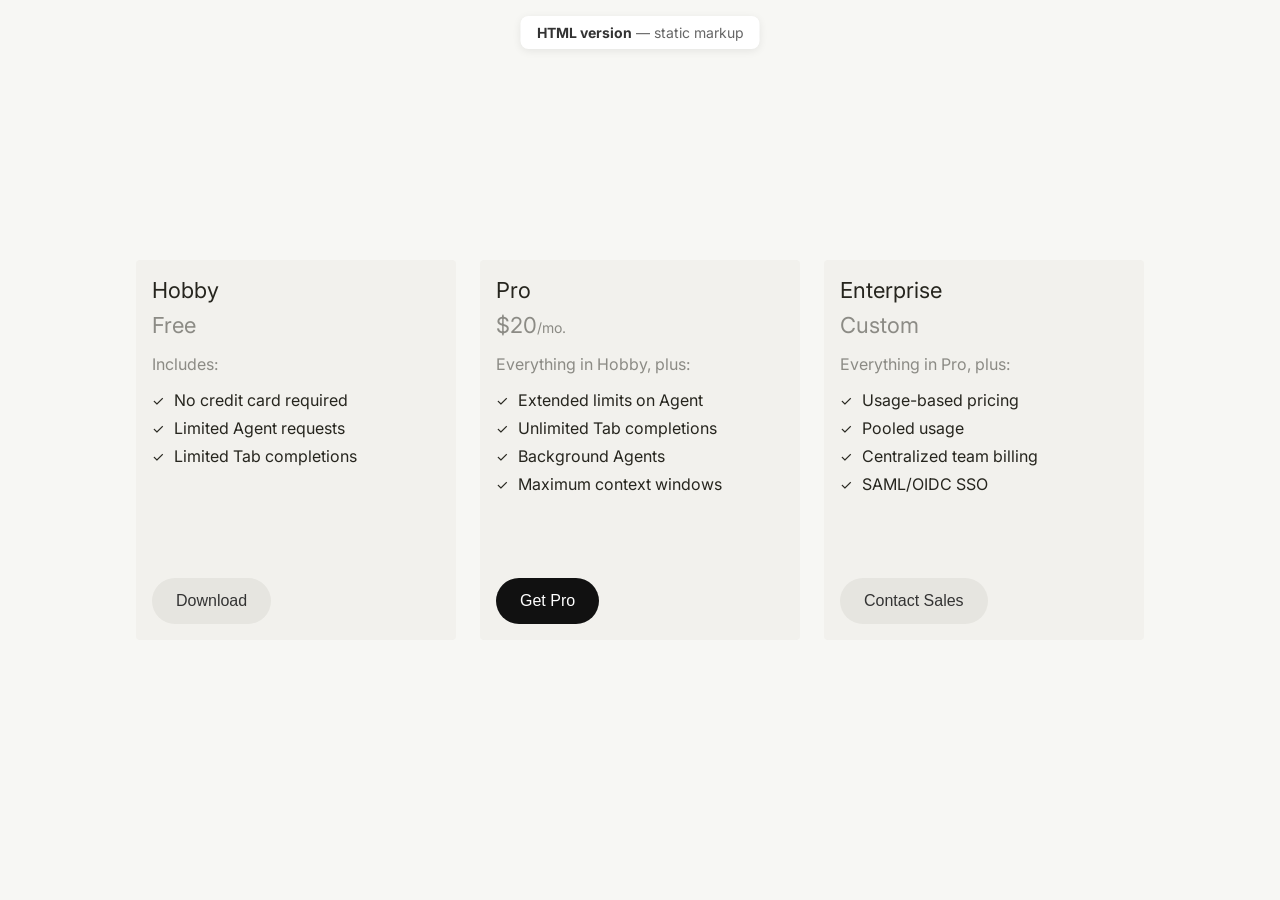
<file: index.html>
<!DOCTYPE html>
<html lang="en">
<head>
    <meta charset="UTF-8">
    <meta name="viewport" content="width=device-width, initial-scale=1.0">
    <title>Pricing Plans — HTML version</title>

    <!-- Fonts: Inter from Google Fonts (weights 400–700) -->
    <link rel="preconnect" href="https://fonts.googleapis.com">
    <link rel="preconnect" href="https://fonts.gstatic.com" crossorigin>
    <link href="https://fonts.googleapis.com/css2?family=Inter:wght@400;500;600;700&display=swap" rel="stylesheet">

    <!-- Stylesheet: all visual styles live here -->
    <link rel="stylesheet" href="styles.css">
</head>
<body>

    <!-- Page label: fixed badge showing this is the HTML version -->
    <p class="page-label"><strong>HTML version</strong> — static markup</p>

    <!-- Pricing cards wrapper: holds all plan cards side by side -->
    <div class="cards-container">

        <!-- Card: Hobby (free plan) -->
        <div class="card">
            <div class="card-top">
                <h3 class="card-title">Hobby</h3>
                <p class="card-price">
                    <span class="card-price-amount">Free</span>
                </p>

                <!-- Feature list for Hobby -->
                <div class="card-content">
                    <p class="includes-text">Includes:</p>
                    <ul class="features-list">
                        <li>
                            <span class="checkmark">✓</span>
                            No credit card required
                        </li>
                        <li>
                            <span class="checkmark">✓</span>
                            Limited Agent requests
                        </li>
                        <li>
                            <span class="checkmark">✓</span>
                            Limited Tab completions
                        </li>
                    </ul>
                </div>
            </div>

            <!-- CTA: secondary (muted) button -->
            <button class="download-button secondary">Download</button>
        </div>

        <!-- Card: Pro (paid plan) -->
        <div class="card">
            <div class="card-top">
                <h3 class="card-title">Pro</h3>
                <p class="card-price">
                    <span class="card-price-amount">$20</span>
                    <span class="card-price-period">/mo.</span>
                </p>

                <!-- Feature list for Pro -->
                <div class="card-content">
                    <p class="includes-text">Everything in Hobby, plus:</p>
                    <ul class="features-list">
                        <li>
                            <span class="checkmark">✓</span>
                            Extended limits on Agent
                        </li>
                        <li>
                            <span class="checkmark">✓</span>
                            Unlimited Tab completions
                        </li>
                        <li>
                            <span class="checkmark">✓</span>
                            Background Agents
                        </li>
                        <li>
                            <span class="checkmark">✓</span>
                            Maximum context windows
                        </li>
                    </ul>
                </div>
            </div>

            <!-- CTA: primary (filled/dark) button -->
            <button class="download-button primary">Get Pro</button>
        </div>

        <!-- Card: Enterprise (custom plan) -->
        <div class="card">
            <div class="card-top">
                <h3 class="card-title">Enterprise</h3>
                <p class="card-price">
                    <span class="card-price-amount">Custom</span>
                </p>

                <!-- Feature list for Enterprise -->
                <div class="card-content">
                    <p class="includes-text">Everything in Pro, plus:</p>
                    <ul class="features-list">
                        <li>
                            <span class="checkmark">✓</span>
                            Usage-based pricing
                        </li>
                        <li>
                            <span class="checkmark">✓</span>
                            Pooled usage
                        </li>
                        <li>
                            <span class="checkmark">✓</span>
                            Centralized team billing
                        </li>
                        <li>
                            <span class="checkmark">✓</span>
                            SAML/OIDC SSO
                        </li>
                    </ul>
                </div>
            </div>

            <!-- CTA: secondary (muted) button -->
            <button class="download-button secondary">Contact Sales</button>
        </div>

    </div>
</body>
</html>
</file>
<file: styles.css>
/* ========================================
   Reset
   Clears default browser spacing
======================================== */
* {
    margin: 0;
    padding: 0;
    box-sizing: border-box;
}

/* ========================================
   Page / Body
   Centers content; warm off-white background
======================================== */
body {
    font-family: 'Inter', -apple-system, BlinkMacSystemFont, 'Segoe UI', Roboto, sans-serif;
    background-color: #f7f7f4;
    display: flex;
    justify-content: center;
    align-items: center;
    min-height: 100vh;
    padding: 20px;
}

/* ========================================
   Cards Container
   Horizontal row for the pricing cards
======================================== */
.cards-container {
    display: flex;
    flex-direction: row;
    gap: 24px;
    flex-wrap: nowrap;
    justify-content: center;
    align-items: flex-start;
}

/* ========================================
   Card
   Single pricing card shell
======================================== */
.card {
    display: flex;
    flex-direction: column;
    min-height: 380px;
    background-color: #f2f1ed;
    border-radius: 4px;
    padding: 16px;
    width: 320px;
    flex-shrink: 0;
}

/* Top block: title, price, and features */
.card-top {
    display: flex;
    flex-direction: column;
}

/* Plan name (e.g. Hobby, Pro) */
.card-title {
    font-size: 22px;
    line-height: 28px;
    font-weight: 400;
    color: #26251e;
    margin-bottom: 8px;
}

/* ========================================
   Price
   Amount + optional /mo. period
======================================== */
.card-price {
    font-size: 20px;
    color: rgba(38, 37, 30, 0.5);
    display: inline-flex;
    align-items: baseline;
}

.card-price-amount {
    font-size: 22px;
    font-weight: 400;
    color: rgba(38, 37, 30, 0.5);
}

.card-price-period {
    font-size: 14px;
    color: rgba(38, 37, 30, 0.5);
}

/* ========================================
   Features
   “Includes” label + checklist
======================================== */
.card-content {
    margin-bottom: 32px;
}

.includes-text {
    font-size: 16px;
    color: rgba(38, 37, 30, 0.5);
    margin: 16px 0px;
}

.features-list {
    list-style: none;
    padding: 0;
}

.features-list li {
    display: flex;
    align-items: center;
    margin-bottom: 8px;
    font-size: 16px;
    color: #26251e;
}

.checkmark {
    color: #26251e;
    font-size: 14px;
    margin-right: 10px;
    font-weight: 400;
}

/* ========================================
   Buttons (CTA)
   Base = secondary; .primary = dark fill
======================================== */
.download-button {
    margin-top: auto; /* Pins button to bottom of card */
    width: fit-content;
    background-color: #e6e5e0;
    border: none;
    border-radius: 999px;
    padding: 14px 24px;
    font-size: 16px;
    font-weight: 500;
    color: #333;
    cursor: pointer;
    transition: background-color 0.2s ease;
}

.download-button:hover {
    background-color: #D8D6CE;
}

.download-button:active {
    background-color: #D8D6CE;
}

/* Primary variant — dark background, white text */
.download-button.primary {
    background-color: #111;
    color: #fff;
}

.download-button.primary:hover {
    background-color: #333;
}

.download-button.primary:active {
    background-color: #333;
}
.download-button.tertiary {
    background-color: transparent;
    border: 1px solid #a1a1a1;
    color: #333;
    cursor: pointer;
    transition: color 0.2s ease;
}
.download-button.tertiary:hover {
    color: #000000;
}
.download-button.tertiary:active {
    color: #333;
    border: 1px solid #333;
}


/* ========================================
   Page Label
   Fixed badge at top of the viewport
======================================== */
.page-label {
    position: fixed;
    top: 16px;
    left: 50%;
    transform: translateX(-50%);
    font-size: 14px;
    color: #666;
    background: #fff;
    padding: 8px 16px;
    border-radius: 8px;
    box-shadow: 0 2px 8px rgba(0,0,0,0.08);
}

.page-label strong {
    color: #333;
}
</file>
